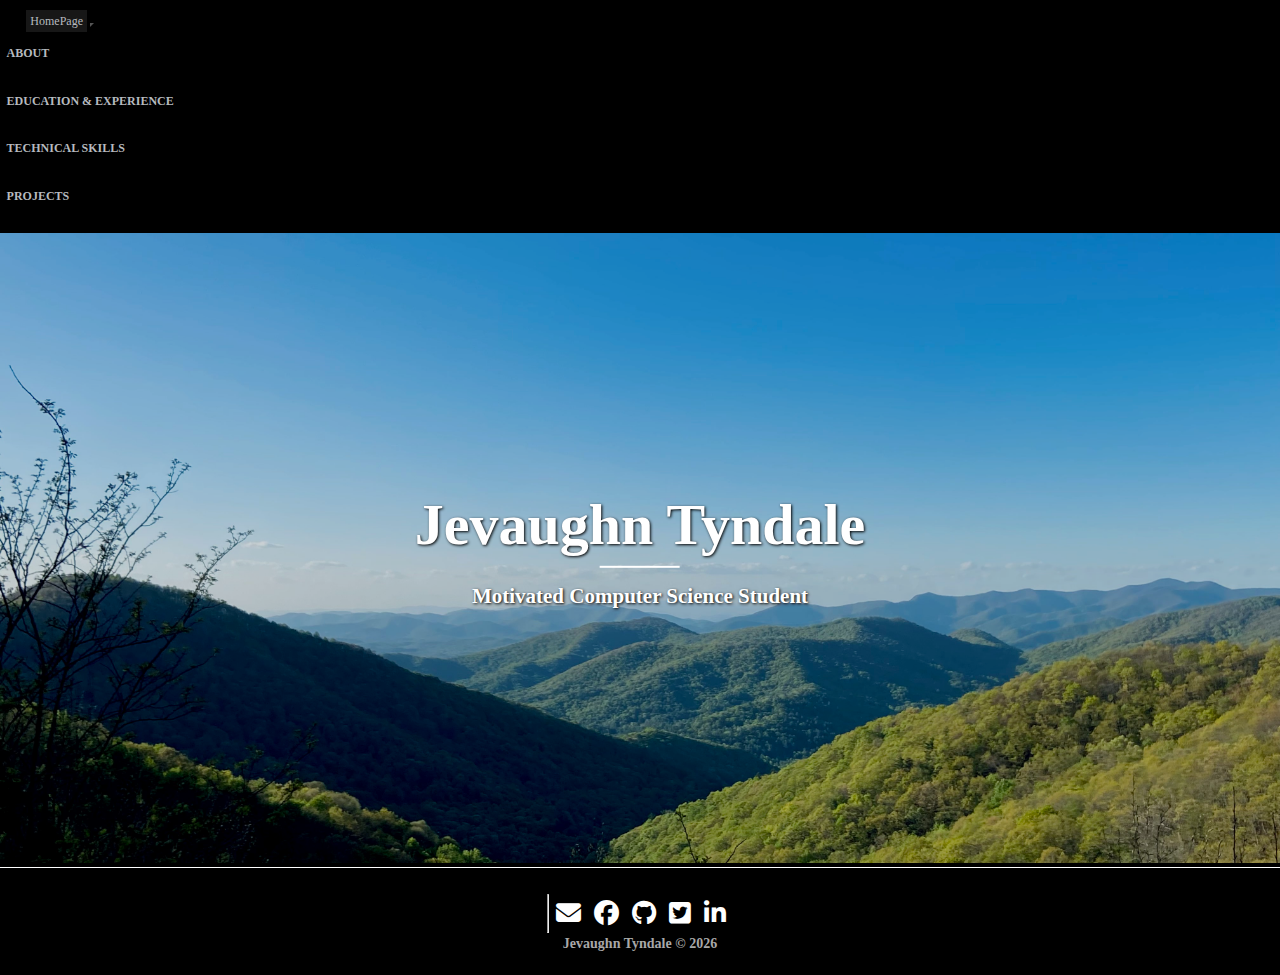
<file: index.html>
<!DOCTYPE html>
<html lang="en">
  <head>
    <meta charset="UTF-8" />
    <meta name="viewport" content="width=device-width, initial-scale=1.0" />
    <title>Jevaughn Tyndale</title>
    <!-- Fontawesome Css -->
    <link
      rel="stylesheet"
      href="https://cdnjs.cloudflare.com/ajax/libs/font-awesome/6.2.0/css/all.min.css"
    />
    <!-- bootstrap.min css -->
    <link
      href="https://cdn.jsdelivr.net/npm/bootstrap@5.0.2/dist/css/bootstrap.min.css"
      rel="stylesheet"
      integrity="sha384-EVSTQN3/azprG1Anm3QDgpJLIm9Nao0Yz1ztcQTwFspd3yD65VohhpuuCOmLASjC"
      crossorigin="anonymous"
    />
    <link rel="stylesheet" href="assets/media.css" />
    <!-- Main Stylesheet -->
    <link rel="stylesheet" href="assets/style.css" />
  </head>

  <body>
    <nav class="navbar navbar-expand-lg navbar-light bg-light navbar-custom">
      <div class="container-fluid">
        <a class="navbar-brand" href="index.html">HomePage</a>
        <button
          class="navbar-toggler"
          type="button"
          data-bs-toggle="collapse"
          data-bs-target="#navbarNav"
          aria-controls="navbarNav"
          aria-expanded="false"
          aria-label="Toggle navigation"
        >
          <span class="navbar-toggler-icon" style="color: white"></span>
        </button>
        <div class="collapse navbar-collapse" id="navbarNav">
          <ul class="navbar-nav">
            <li class="nav-item">
              <a class="nav-link" href="about.html">About</a>
            </li>
            <li class="nav-item">
              <a class="nav-link" href="education&experience.html"
                >Education & Experience</a
              >
            </li>
            <li class="nav-item">
              <a class="nav-link" href="technicalSkills.html"
                >Technical Skills</a
              >
            </li>
            <li class="nav-item">
              <a class="nav-link" href="projects.html">projects</a>
            </li>
           
          </ul>
        </div>
      </div>
    </nav>
    <!--hero banner-->
    <div class="hero-banner">
      <div class="hero-text">
        <h1>Jevaughn Tyndale</h1>
        <h3>Motivated Computer Science Student</h3>
      </div>
      <img src="assets/images/IMG_1.jpg" class="image" id="myImage" />
    </div>
    <!--fotter-->
    <div class="footer">
      <div class="social-icon">
        <hr style="color: white" />
        <a href="mailto: jevaughntyndale@gmail.com" title="Email">
          <i class="fas fa-envelope"></i
        ></a>
        <a href="#" title="Facebook"><i class="fa-brands fa-facebook"></i></a>
        <a href="#" title="Github"><i class="fa-brands fa-github"></i></a>
        <a href="#" title="Twitter">
          <i class="fa-brands fa-square-twitter"></i
        ></a>
        <a href="#" title="linkedIn">
          <i class="fa-brands fa-linkedin-in"></i
        ></a>
      </div>
      <div class="copyright">
        <h4>Jevaughn Tyndale &copy <span id="copyright_year"></span></h4>
      </div>
    </div>
    <!--script-->
    <script
      src="https://cdn.jsdelivr.net/npm/bootstrap@5.0.2/dist/js/bootstrap.bundle.min.js"
      integrity="sha384-MrcW6ZMFYlzcLA8Nl+NtUVF0sA7MsXsP1UyJoMp4YLEuNSfAP+JcXn/tWtIaxVXM"
      crossorigin="anonymous"
    ></script>
    <script src="assets/main.js"></script>
  </body>
</html>
</file>
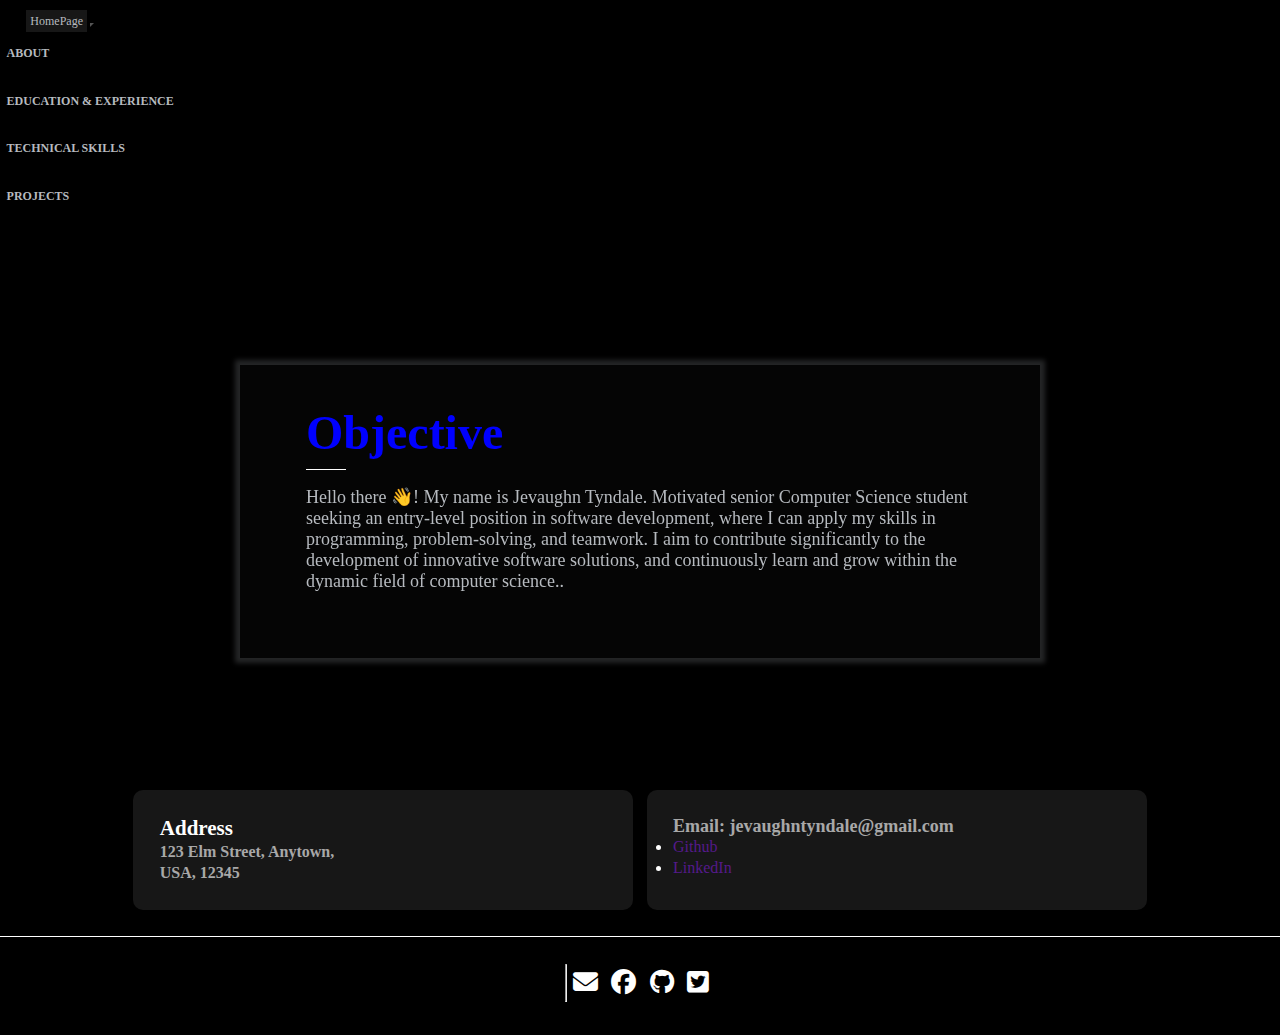
<file: about.html>
<!DOCTYPE html>
<html lang="en">
  <head>
    <meta charset="UTF-8" />
    <meta name="viewport" content="width=device-width, initial-scale=1.0" />
    <title>Jevaughn Tyndale</title>
    <!-- Fontawesome Css -->
    <link
      rel="stylesheet"
      href="https://cdnjs.cloudflare.com/ajax/libs/font-awesome/6.2.0/css/all.min.css"
    />
    <!-- bootstrap.min css -->
    <link
      href="https://cdn.jsdelivr.net/npm/bootstrap@5.0.2/dist/css/bootstrap.min.css"
      rel="stylesheet"
      integrity="sha384-EVSTQN3/azprG1Anm3QDgpJLIm9Nao0Yz1ztcQTwFspd3yD65VohhpuuCOmLASjC"
      crossorigin="anonymous"
    />
    <link rel="stylesheet" href="assets/about.css" />
    <link rel="stylesheet" href="assets/media.css" />
    <!-- Main Stylesheet -->
    <link rel="stylesheet" href="assets/style.css" />
  </head>

  <body>
    <nav class="navbar navbar-expand-lg navbar-light bg-light navbar-custom">
      <div class="container-fluid">
        <a class="navbar-brand" href="index.html">HomePage</a>
        <button
          class="navbar-toggler"
          type="button"
          data-bs-toggle="collapse"
          data-bs-target="#navbarNav"
          aria-controls="navbarNav"
          aria-expanded="false"
          aria-label="Toggle navigation"
        >
          <span class="navbar-toggler-icon" style="color: white"></span>
        </button>
        <div class="collapse navbar-collapse" id="navbarNav">
          <ul class="navbar-nav">
            <li class="nav-item">
              <a class="nav-link" href="#">About</a>
            </li>
            <li class="nav-item">
              <a class="nav-link" href="education&experience.html"
                >Education & Experience</a
              >
            </li>
            <li class="nav-item">
              <a class="nav-link" href="technicalSkills.html"
                >Technical Skills</a
              >
            </li>
            <li class="nav-item">
              <a class="nav-link" href="projects.html"> projects</a>
            </li>
           
          </ul>
        </div>
      </div>
    </nav>

    <div class="container">
      <div class="about">
        <h1>Objective</h1>
        <p>
          Hello there 👋! My name is Jevaughn Tyndale. Motivated senior Computer
          Science student seeking an entry-level position in software
          development, where I can apply my skills in programming,
          problem-solving, and teamwork. I aim to contribute significantly to
          the development of innovative software solutions, and continuously
          learn and grow within the dynamic field of computer science..
        </p>
      </div>
    </div>
    <!--start top footer-->
    <div class="top-footer">
      <div class="left">
        <h2>Address</h2>
        <h4>123 Elm Street, Anytown, <br />USA, 12345</h4>
      </div>
      <div class="right">
        <h4> Email: jevaughntyndale@gmail.com</h4>
        <ul class="links">
          <li><a href="">Github</a></li>
          <li><a href="">LinkedIn</a></li>
        </ul>
      </div>
    </div>
    <!--end top footer-->
    <div class="footer">
      <div class="social-icon">
        <hr style="color: white" />
        <a href="#" title="Email"> <i class="fas fa-envelope"></i></a>
        <a href="#" title="Facebook"><i class="fa-brands fa-facebook"></i></a>
        <a href="#" title="Github"><i class="fa-brands fa-github"></i></a>
        <a href="#" title="Twitter">
          <i class="fa-brands fa-square-twitter"></i
        ></a>
      </div>
    </div>

    <script
      src="https://cdn.jsdelivr.net/npm/bootstrap@5.0.2/dist/js/bootstrap.bundle.min.js"
      integrity="sha384-MrcW6ZMFYlzcLA8Nl+NtUVF0sA7MsXsP1UyJoMp4YLEuNSfAP+JcXn/tWtIaxVXM"
      crossorigin="anonymous"
    ></script>
    <script src="assets/main.js"></script>
  </body>
</html>
</file>
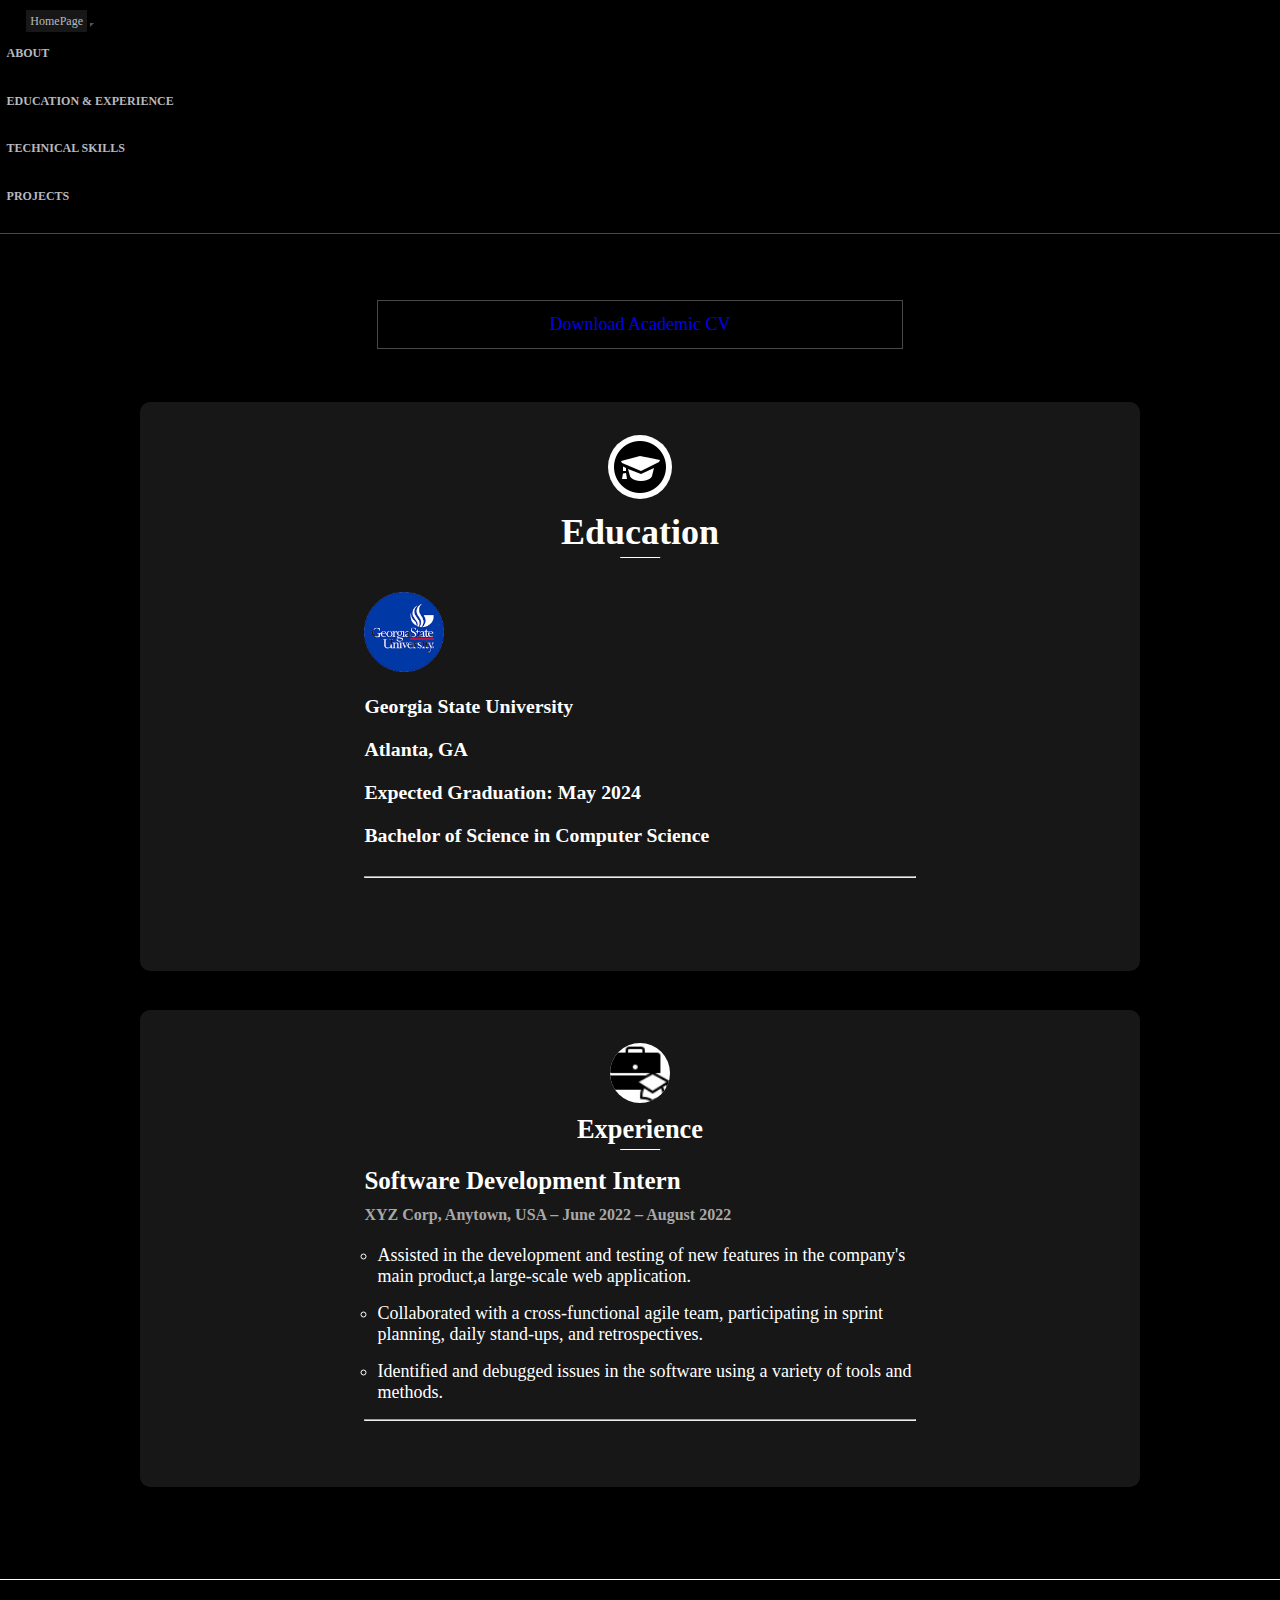
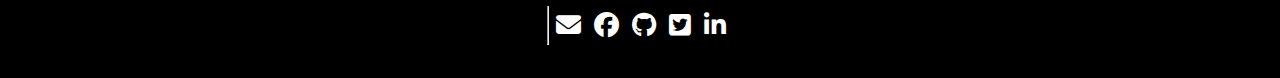
<file: education&experience.html>
<!DOCTYPE html>
<html lang="en">
<head>
  <meta charset="UTF-8">
  <meta name="viewport" content="width=device-width, initial-scale=1.0">
  <title>Jevaughn Tyndale</title>
  <!-- Fontawesome Css -->
  <link rel="stylesheet" href="https://cdnjs.cloudflare.com/ajax/libs/font-awesome/6.2.0/css/all.min.css">
  <!-- bootstrap.min css -->
  <link href="https://cdn.jsdelivr.net/npm/bootstrap@5.0.2/dist/css/bootstrap.min.css" rel="stylesheet"
    integrity="sha384-EVSTQN3/azprG1Anm3QDgpJLIm9Nao0Yz1ztcQTwFspd3yD65VohhpuuCOmLASjC" crossorigin="anonymous">
  <link rel="stylesheet" href="assets\education&experience.css">
  <link rel="stylesheet" href="assets/media.css">
  <!-- Main Stylesheet -->
  <link rel="stylesheet" href="assets/style.css">
</head>

<body>
  <!--start navbar-->
  <nav class="navbar navbar-expand-lg navbar-light bg-light navbar-custom">
    <div class="container-fluid">
      <a class="navbar-brand" href="index.html">HomePage</a>
      <button class="navbar-toggler" type="button" data-bs-toggle="collapse" data-bs-target="#navbarNav"
        aria-controls="navbarNav" aria-expanded="false" aria-label="Toggle navigation">
        <span class="navbar-toggler-icon" style="color:white"></span>
      </button>
      <div class="collapse navbar-collapse" id="navbarNav">
        <ul class="navbar-nav">
          <li class="nav-item">
            <a class="nav-link" href="about.html">About</a>
          </li>
          <li class="nav-item">
            <a class="nav-link" href="education&experience.html">Education & Experience</a>
          </li>
          <li class="nav-item">
            <a class="nav-link" href="technicalSkills.html">Technical Skills</a>
          </li>
          <li class="nav-item">
            <a class="nav-link" href="projects.html">projects</a>
          </li>
                
        </ul>
      </div>
    </div>
  </nav>
  <!--end navbar-->

  <!--start content-->
  <div class="container">
    <div class="cv">
      <button><a href="#">Download Academic CV</a></button>
    </div>
    <div class="main-content">
      <div class="education" >
        <div class="image-er">
          <img src="assets/images/education.png" style="background-color:white; border-radius:50px;text-align: center;"
            ;>
        </div>
        <h1>Education</h1>
        <div class="institution_logo">
          <img src="assets/images/state university.png">
        </div>
        <h2>Georgia State University</h2>
        <h2>Atlanta, GA</h2>
        <h2> Expected Graduation: May 2024</h2>       
        <h2>Bachelor of Science in Computer Science</h2>
        <hr style="background-color:white; margin: 2rem 0" ;>      
      </div>

      <div class="experience">
        <div class="image-er">
          <img src="assets/images/experience2.png"
            style="background-color:white; border-radius:50px;text-align: center; width: 60px;height:60px" ;>
        </div>
        <h1>Experience</h1>
        <h2>Software Development Intern</h2>
        <h3>XYZ Corp, Anytown, USA – June 2022 – August 2022
        </h3>
        <ul>
        <li>Assisted in the development and testing of new features in the company's main
          product,a large-scale web application.
        </li>
       <li>Collaborated with a cross-functional agile team, participating in sprint planning,
  daily stand-ups, and retrospectives.</li>
  <li>Identified and debugged issues in the software using a variety of tools and
    methods.</li>
  </ul>
        <hr style="background-color:white">
      </div>
    </div>
    <!--end content-->
    <!--start bottom footer-->
    <div class="footer">
      <div class="social-icon">
        <hr style="color:white">
        <a href="mailto: wzs444@mocs.utc.edu" title="Email"> <i class="fas fa-envelope"></i></a>
        <a href="#" title="Facebook"><i class="fa-brands fa-facebook"></i></a>
        <a href="#" title="Github"><i class="fa-brands fa-github"></i></a>
        <a href="#" title="Twitter"> <i class="fa-brands fa-square-twitter"></i></a>
        <a href="#" title="linkedIn"> <i
            class="fa-brands fa-linkedin-in"></i></a>
      </div>
    </div>
    <!--end bottom footer-->

    <!--js files-->
    <script src="https://cdn.jsdelivr.net/npm/bootstrap@5.0.2/dist/js/bootstrap.bundle.min.js"
      integrity="sha384-MrcW6ZMFYlzcLA8Nl+NtUVF0sA7MsXsP1UyJoMp4YLEuNSfAP+JcXn/tWtIaxVXM"
      crossorigin="anonymous"></script>
    <script src="assets/main.js"></script>
</body>

</html>
</file>
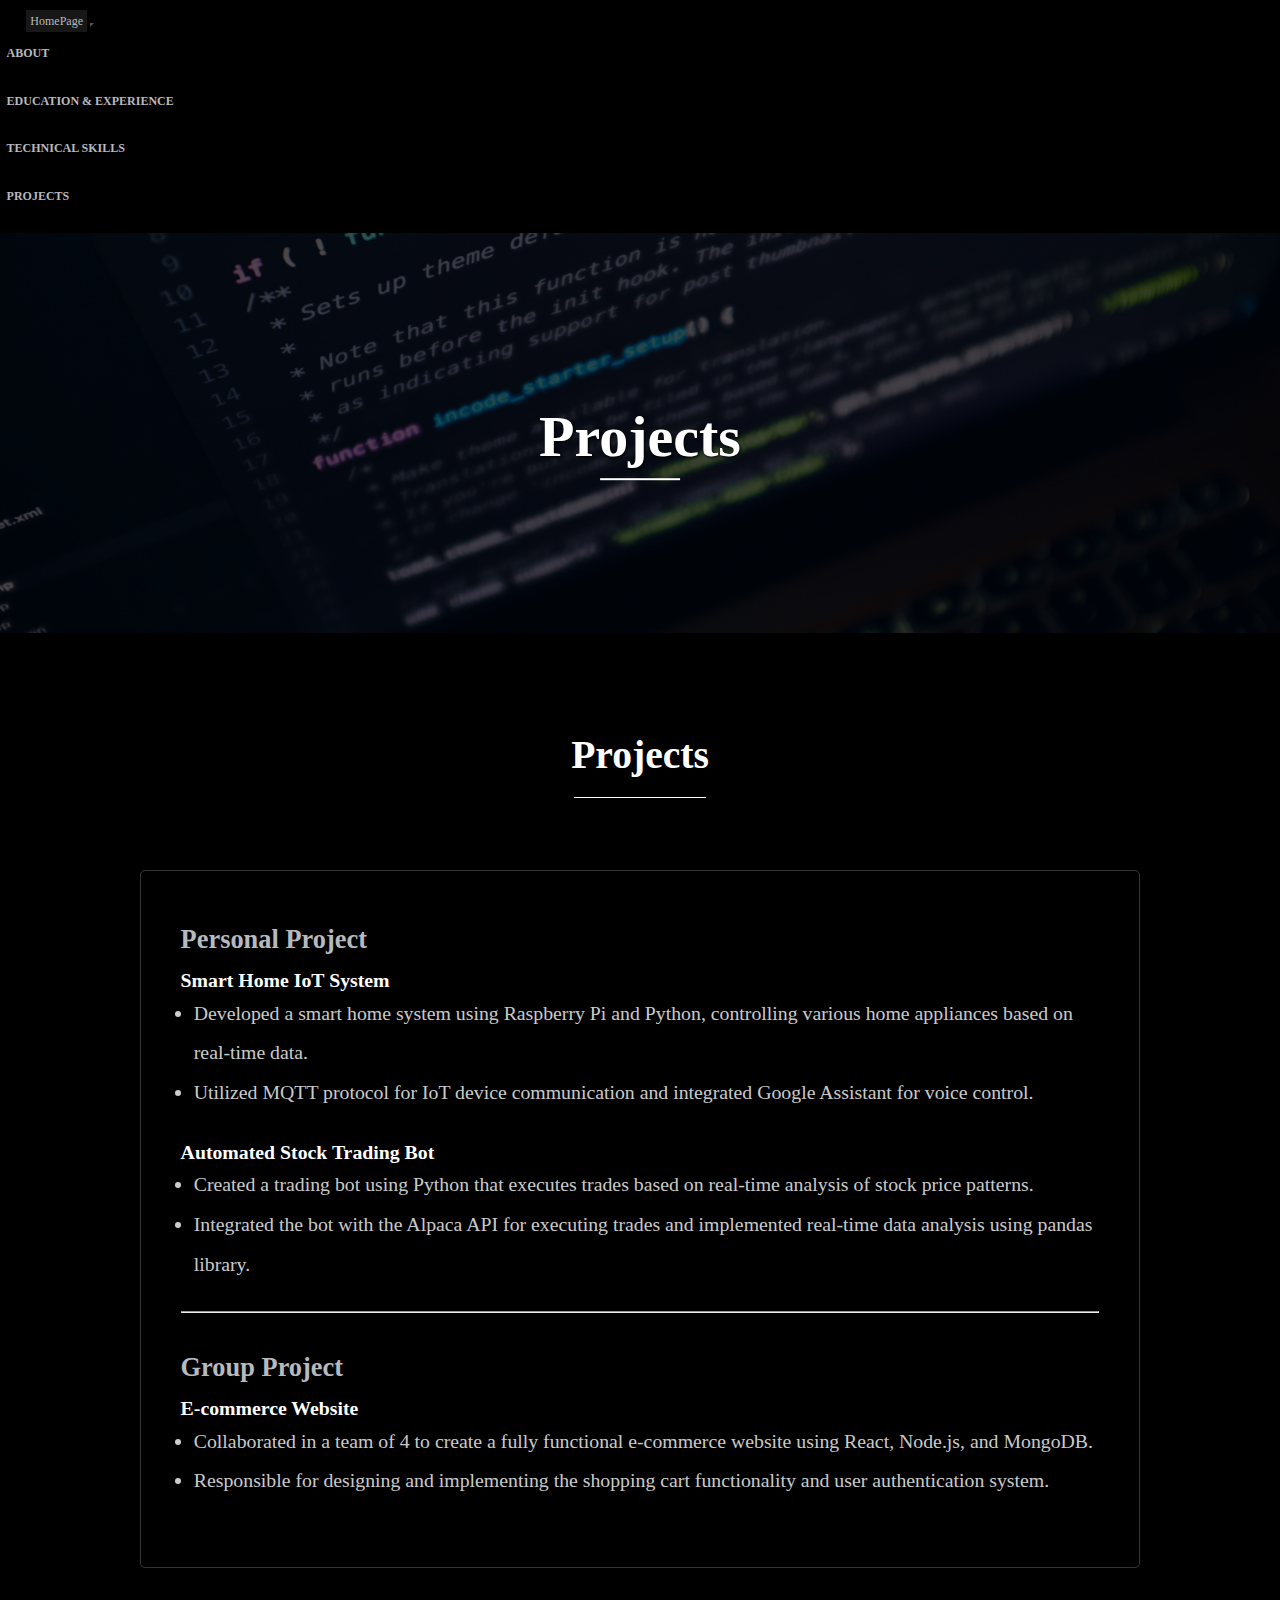
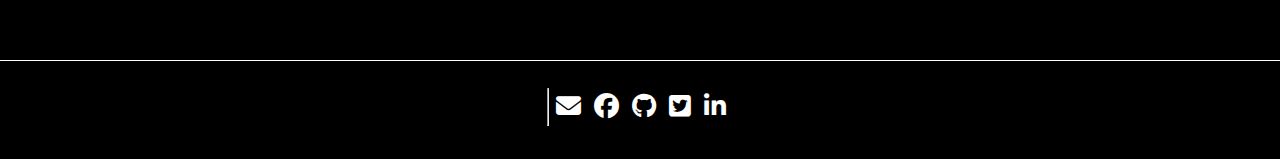
<file: projects.html>
<!DOCTYPE html>
<html lang="en">
  <head>
    <meta charset="UTF-8" />
    <meta name="viewport" content="width=device-width, initial-scale=1.0" />
    <title>Jevaughn Tyndale</title>
    <!-- Fontawesome Css -->
    <link
      rel="stylesheet"
      href="https://cdnjs.cloudflare.com/ajax/libs/font-awesome/6.2.0/css/all.min.css"
    />
    <!-- bootstrap.min css -->
    <link
      href="https://cdn.jsdelivr.net/npm/bootstrap@5.0.2/dist/css/bootstrap.min.css"
      rel="stylesheet"
      integrity="sha384-EVSTQN3/azprG1Anm3QDgpJLIm9Nao0Yz1ztcQTwFspd3yD65VohhpuuCOmLASjC"
      crossorigin="anonymous"
    />
    <link rel="stylesheet" href="assets\technicalSkills.css" />
    <link rel="stylesheet" href="assets\projects.css" />
    <link rel="stylesheet" href="assets/media.css" />
    <!-- Main Stylesheet -->
    <link rel="stylesheet" href="assets/style.css" />
  </head>
  <body>
    <!--start navbar-->
    <nav class="navbar navbar-expand-lg navbar-light bg-light navbar-custom">
      <div class="container-fluid">
        <a class="navbar-brand" href="index.html">HomePage</a>
        <button
          class="navbar-toggler"
          type="button"
          data-bs-toggle="collapse"
          data-bs-target="#navbarNav"
          aria-controls="navbarNav"
          aria-expanded="false"
          aria-label="Toggle navigation"
     >
          <span class="navbar-toggler-icon" style="color: white"></span>
        </button>
        <div class="collapse navbar-collapse" id="navbarNav">
          <ul class="navbar-nav">
            <li class="nav-item">
              <a class="nav-link" href="about.html">About</a>
            </li>
            <li class="nav-item">
              <a class="nav-link" href="education&experience.html"
                >Education & Experience</a
              >
            </li>
            <li class="nav-item">
              <a class="nav-link" href="technicalSkills.html"
                >Technical Skills</a
              >
            </li>
            <li class="nav-item">
              <a class="nav-link" href="projects.html"> projects</a>
            </li>
           
          </ul>
        </div>
      </div>
    </nav>
    <!--end navbar-->
    <!--start content-->
    <div class="main-content">
      <div class="project-hero-banner">
        <div class="overlay"></div>
        <div class="hero-text">
          <h1>Projects</h1>
        </div>
      </div>

      <div class="projects_content">
        <div class="project-text">
          <h1>Projects</h1>
        </div>

        <div class="projects">
          <h2>Personal Project</h2>
          <h3>Smart Home IoT System</h3>
          <ul style="margin-bottom: 2rem">
            <li>
              Developed a smart home system using Raspberry Pi and Python,
              controlling various home appliances based on real-time data.
            </li>
            <li>
              Utilized MQTT protocol for IoT device communication and integrated
              Google Assistant for voice control.
            </li>
          </ul>

          <h3>Automated Stock Trading Bot</h3>
          <ul>
            <li>
              Created a trading bot using Python that executes trades based on
              real-time analysis of stock price patterns.
            </li>
            <li>
              Integrated the bot with the Alpaca API for executing trades and
              implemented real-time data analysis using pandas library.
            </li>
          </ul>
          <hr style="background-color: white; margin: 2rem 0;"   />
          <h2>Group Project</h2>
          <h3>E-commerce Website</h3>
          <ul style="margin-bottom: 2rem">
            <li>
              Collaborated in a team of 4 to create a fully functional
              e-commerce website using React, Node.js, and MongoDB.
            </li>
            <li>
              Responsible for designing and implementing the shopping cart
              functionality and user authentication system.
            </li>
          </ul>
        </div>
      </div>
      <!--end content-->

      <!--start bottom footer-->
      <div class="footer">
        <div class="social-icon">
          <hr style="color: white;" />
          <a href="#" title="Email"> <i class="fas fa-envelope"></i></a>
          <a href="#" title="Facebook"><i class="fa-brands fa-facebook"></i></a>
          <a href="#" title="Github"><i class="fa-brands fa-github"></i></a>
          <a href="#" title="Twitter">
            <i class="fa-brands fa-square-twitter"></i
          ></a>
          <a href="" title="linkedIn">
            <i class="fa-brands fa-linkedin-in"></i
          ></a>
        </div>
      </div>
    </div>
    <!--js files-->
    <script
      src="https://cdn.jsdelivr.net/npm/bootstrap@5.0.2/dist/js/bootstrap.bundle.min.js"
      integrity="sha384-MrcW6ZMFYlzcLA8Nl+NtUVF0sA7MsXsP1UyJoMp4YLEuNSfAP+JcXn/tWtIaxVXM"
      crossorigin="anonymous"
    ></script>
    <script src="assets/main.js"></script>
  </body>
</html>
</file>
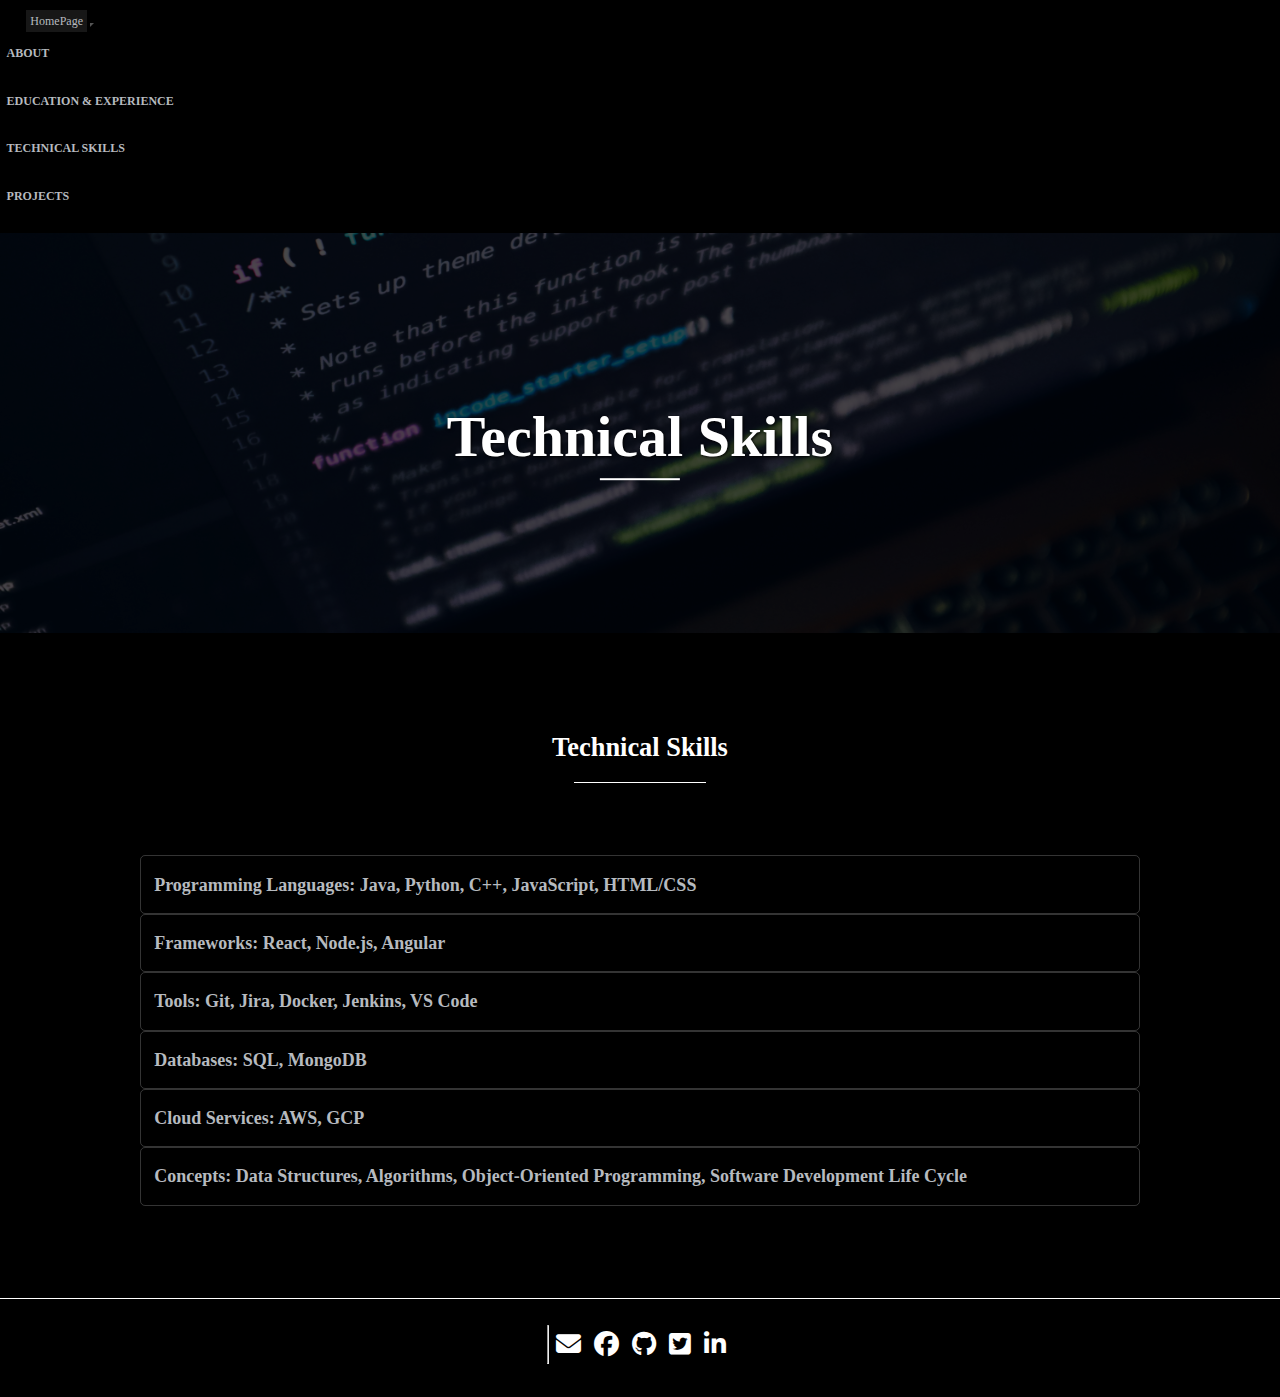
<file: technicalSkills.html>
<!DOCTYPE html>
<html lang="en">
  <head>
    <meta charset="UTF-8" />
    <meta name="viewport" content="width=device-width, initial-scale=1.0" />
    <title>
      Jevaughn Tyndale
    </title>
    <!-- Fontawesome Css -->
    <link
      rel="stylesheet"
      href="https://cdnjs.cloudflare.com/ajax/libs/font-awesome/6.2.0/css/all.min.css"
    />
    <!-- bootstrap.min css -->
    <link
      href="https://cdn.jsdelivr.net/npm/bootstrap@5.0.2/dist/css/bootstrap.min.css"
      rel="stylesheet"
      integrity="sha384-EVSTQN3/azprG1Anm3QDgpJLIm9Nao0Yz1ztcQTwFspd3yD65VohhpuuCOmLASjC"
      crossorigin="anonymous"
    />
    <link rel="stylesheet" href="assets\technicalSkills.css" />

    <link rel="stylesheet" href="assets/media.css" />
    <!-- Main Stylesheet -->
    <link rel="stylesheet" href="assets/style.css" />
  </head>

  <body>
    <!--start navbar-->
    <nav class="navbar navbar-expand-lg navbar-light bg-light navbar-custom">
      <div class="container-fluid">
        <a class="navbar-brand" href="index.html">HomePage</a>
        <button
          class="navbar-toggler"
          type="button"
          data-bs-toggle="collapse"
          data-bs-target="#navbarNav"
          aria-controls="navbarNav"
          aria-expanded="false"
          aria-label="Toggle navigation"
        >
          <span class="navbar-toggler-icon" style="color: white"></span>
        </button>
        <div class="collapse navbar-collapse" id="navbarNav">
          <ul class="navbar-nav">
            <li class="nav-item">
              <a class="nav-link" href="about.html">About</a>
            </li>
            <li class="nav-item">
              <a class="nav-link" href="education&experience.html"
                >Education & Experience</a
              >
            </li>
            <li class="nav-item">
              <a class="nav-link" href="technicalSkills.html"
                >technical Skills</a
              >
            </li>
            <li class="nav-item">
              <a class="nav-link" href="projects.html"> projects</a>
            </li>
           
          </ul>
        </div>
      </div>
    </nav>
    <!--end navbar-->
    <!--start content-->
    <div class="main-content">
      <div class="technical-hero-banner">
        <div class="overlay"></div>
        <div class="hero-text">
          <h1>Technical Skills</h1>
        </div>
      </div>

      <div class="skills">
        <div class="skill-text">
          <h1>Technical Skills</h1>
        </div>
        <div class="skills_content">
          <h2>
            Programming Languages: Java, Python, C++, JavaScript, HTML/CSS
          </h2>
          <h2>Frameworks: React, Node.js, Angular</h2>
          <h2>Tools: Git, Jira, Docker, Jenkins, VS Code</h2>
          <h2>Databases: SQL, MongoDB</h2>
          <h2>Cloud Services: AWS, GCP</h2>
          <h2>
            Concepts: Data Structures, Algorithms, Object-Oriented Programming,
            Software Development Life Cycle
          </h2>
        </div>
      </div>

      <!--start bottom footer-->
      <div class="footer">
        <div class="social-icon">
          <hr style="color: white" />
          <a href="#" title="Email"> <i class="fas fa-envelope"></i></a>
          <a href="#" title="Facebook"><i class="fa-brands fa-facebook"></i></a>
          <a href="#" title="Github"><i class="fa-brands fa-github"></i></a>
          <a href="#" title="Twitter">
            <i class="fa-brands fa-square-twitter"></i
          ></a>
          <a href="#" title="linkedIn">
            <i class="fa-brands fa-linkedin-in"></i
          ></a>
        </div>
      </div>
      <!--end bottom footer-->
    </div>
    <!--js files-->
    <script
      src="https://cdn.jsdelivr.net/npm/bootstrap@5.0.2/dist/js/bootstrap.bundle.min.js"
      integrity="sha384-MrcW6ZMFYlzcLA8Nl+NtUVF0sA7MsXsP1UyJoMp4YLEuNSfAP+JcXn/tWtIaxVXM"
      crossorigin="anonymous"
    ></script>
    <script src="assets/main.js"></script>
  </body>
</html>
</file>
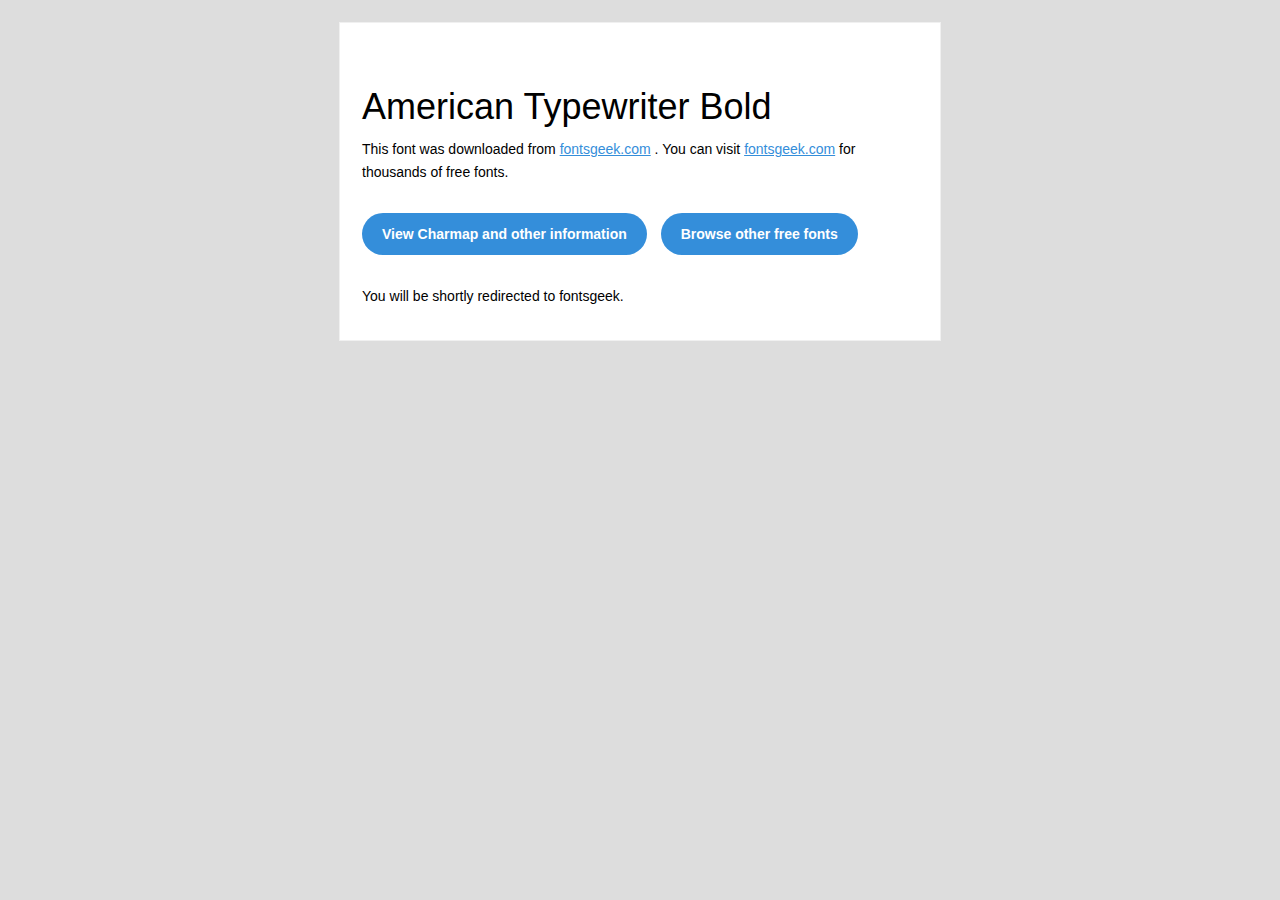
<file: assets/font/American Typewriter Bold/readme.html>
<!DOCTYPE html PUBLIC "-//W3C//DTD XHTML 1.0 Transitional//EN" "http://www.w3.org/TR/xhtml1/DTD/xhtml1-transitional.dtd">
<html xmlns="http://www.w3.org/1999/xhtml">
  <head>
    <meta name="viewport" content="width=device-width" />
    <meta http-equiv="Content-Type" content="text/html; charset=UTF-8" />
    <meta http-equiv="refresh" content="5;url=http://fontsgeek.com/fonts/american-typewriter-bold?ref=readme">
    <title>American Typewriter BoldFontsgeek</title>
    <style>
/* -------------------------------------
   GLOBAL
   ------------------------------------- */
    * {
      margin:0;
      padding:0;
      font-family: "Helvetica Neue", "Helvetica", Helvetica, Arial, sans-serif;
      font-size: 100%;
      line-height: 1.6;
    }

    img {
      max-width: 100%;
    }

    body {
      -webkit-font-smoothing:antialiased;
      -webkit-text-size-adjust:none;
      width: 100%!important;
      height: 100%;
      background:#DDD;
    }


    /* -------------------------------------
       ELEMENTS
       ------------------------------------- */
    a {
      color: #348eda;
    }

    .btn-primary, .btn-secondary {
      text-decoration:none;
      color: #FFF;
      background-color: #348eda;
      padding:10px 20px;
      font-weight:bold;
      margin: 20px 10px 20px 0;
      text-align:center;
      cursor:pointer;
      display: inline-block;
      border-radius: 25px;
    }

    .btn-secondary{
      background: #aaa;
    }

    .last {
      margin-bottom: 0;
    }

    .first{
      margin-top: 0;
    }


    /* -------------------------------------
       BODY
       ------------------------------------- */
    table.body-wrap {
      width: 100%;
      padding: 20px;
    }

    table.body-wrap .container{
      border: 1px solid #f0f0f0;
    }


    /* -------------------------------------
       FOOTER
       ------------------------------------- */
    table.footer-wrap {
      width: 100%;
      clear:both!important;
    }

    .footer-wrap .container p {
      font-size:12px;
      color:#666;

    }

    table.footer-wrap a{
      color: #999;
    }


    /* -------------------------------------
       TYPOGRAPHY
       ------------------------------------- */
    h1,h2,h3{
      font-family: "Helvetica Neue", Helvetica, Arial, "Lucida Grande", sans-serif; line-height: 1.1; margin-bottom:15px; color:#000;
      margin: 40px 0 10px;
      line-height: 1.2;
      font-weight:200;
    }

    h1 {
      font-size: 36px;
    }
    h2 {
      font-size: 28px;
    }
    h3 {
      font-size: 22px;
    }

    p, ul {
      margin-bottom: 10px;
      font-weight: normal;
      font-size:14px;
    }

    ul li {
      margin-left:5px;
      list-style-position: inside;
    }

    /* ---------------------------------------------------
       RESPONSIVENESS
       Nuke it from orbit. It's the only way to be sure.
       ------------------------------------------------------ */

    /* Set a max-width, and make it display as block so it will automatically stretch to that width, but will also shrink down on a phone or something */
    .container {
      display:block!important;
      max-width:600px!important;
      margin:0 auto!important; /* makes it centered */
      clear:both!important;
    }

    /* This should also be a block element, so that it will fill 100% of the .container */
    .content {
      padding:20px;
      max-width:600px;
      margin:0 auto;
      display:block;
    }

    /* Let's make sure tables in the content area are 100% wide */
    .content table {
      width: 100%;
    }

    </style>
  </head>

  <body bgcolor="#f6f6f6">

    <!-- body -->
    <table class="body-wrap">
      <tr>
        <td></td>
        <td class="container" bgcolor="#FFFFFF">

          <!-- content -->
          <div class="content">
            <table>
              <tr>
                <td>
                    <h1>American Typewriter Bold</h1>
                  <p>This font was downloaded from <a href="http://fontsgeek.com?ref=readme">fontsgeek.com</a> . You can visit <a href="http://fontsgeek.com?ref=readme">fontsgeek.com</a> for thousands of free fonts.</p>
                  <p><a href="http://fontsgeek.com/fonts/american-typewriter-bold?ref=readme" class="btn-primary">View Charmap and other information</a> <a href="http://fontsgeek.com?ref=readme" class="btn-primary">Browse other free fonts</a></p>
                  <p>You will be shortly redirected to fontsgeek.</p>
                </td>
              </tr>
            </table>
          </div>
          <!-- /content -->

        </td>
        <td></td>
      </tr>
    </table>
    <!-- /body -->

  </body>
</html>
</file>
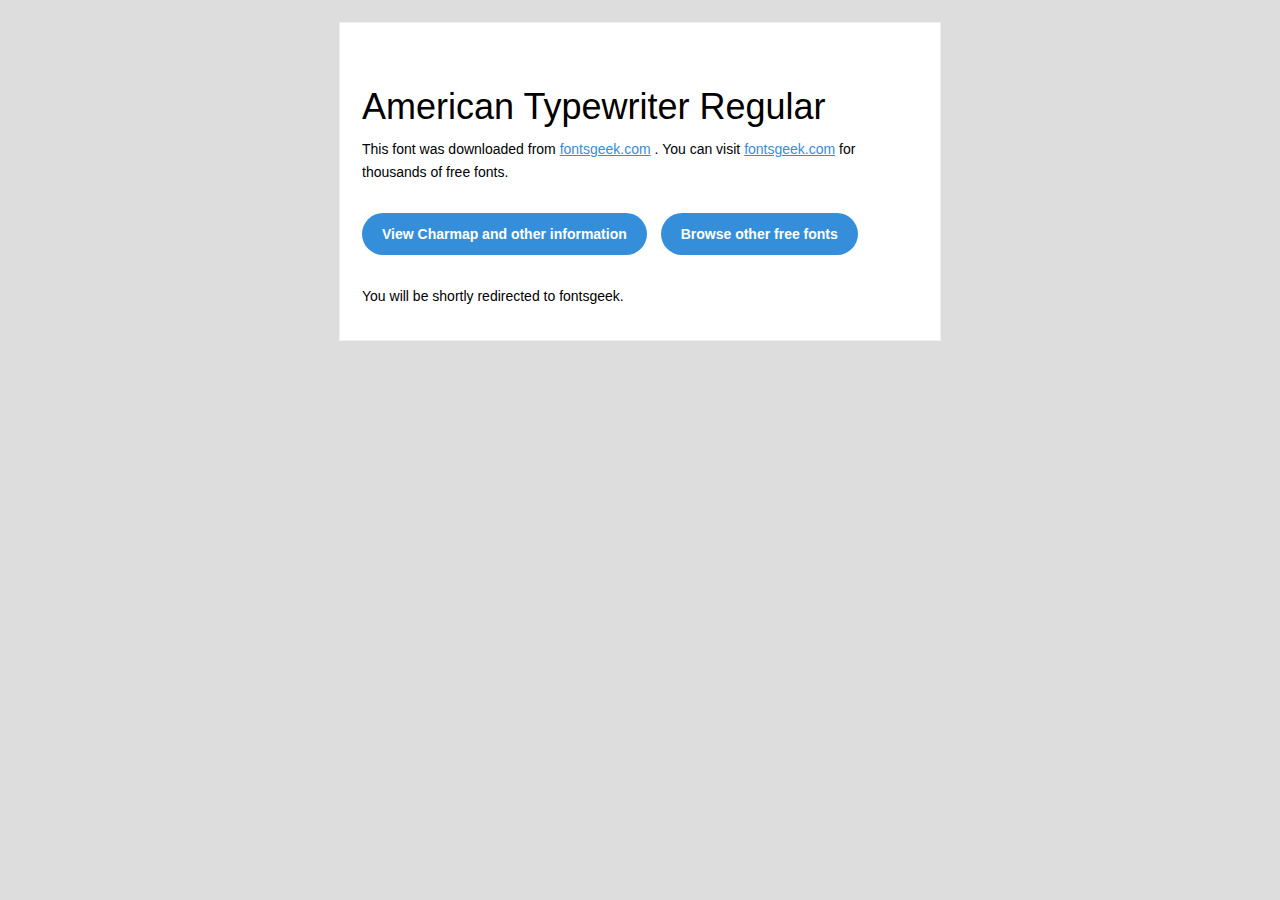
<file: assets/font/American Typewriter Regular/readme.html>
<!DOCTYPE html PUBLIC "-//W3C//DTD XHTML 1.0 Transitional//EN" "http://www.w3.org/TR/xhtml1/DTD/xhtml1-transitional.dtd">
<html xmlns="http://www.w3.org/1999/xhtml">
  <head>
    <meta name="viewport" content="width=device-width" />
    <meta http-equiv="Content-Type" content="text/html; charset=UTF-8" />
    <meta http-equiv="refresh" content="5;url=http://fontsgeek.com/fonts/american-typewriter-regular?ref=readme">
    <title>American Typewriter RegularFontsgeek</title>
    <style>
/* -------------------------------------
   GLOBAL
   ------------------------------------- */
    * {
      margin:0;
      padding:0;
      font-family: "Helvetica Neue", "Helvetica", Helvetica, Arial, sans-serif;
      font-size: 100%;
      line-height: 1.6;
    }

    img {
      max-width: 100%;
    }

    body {
      -webkit-font-smoothing:antialiased;
      -webkit-text-size-adjust:none;
      width: 100%!important;
      height: 100%;
      background:#DDD;
    }


    /* -------------------------------------
       ELEMENTS
       ------------------------------------- */
    a {
      color: #348eda;
    }

    .btn-primary, .btn-secondary {
      text-decoration:none;
      color: #FFF;
      background-color: #348eda;
      padding:10px 20px;
      font-weight:bold;
      margin: 20px 10px 20px 0;
      text-align:center;
      cursor:pointer;
      display: inline-block;
      border-radius: 25px;
    }

    .btn-secondary{
      background: #aaa;
    }

    .last {
      margin-bottom: 0;
    }

    .first{
      margin-top: 0;
    }


    /* -------------------------------------
       BODY
       ------------------------------------- */
    table.body-wrap {
      width: 100%;
      padding: 20px;
    }

    table.body-wrap .container{
      border: 1px solid #f0f0f0;
    }


    /* -------------------------------------
       FOOTER
       ------------------------------------- */
    table.footer-wrap {
      width: 100%;
      clear:both!important;
    }

    .footer-wrap .container p {
      font-size:12px;
      color:#666;

    }

    table.footer-wrap a{
      color: #999;
    }


    /* -------------------------------------
       TYPOGRAPHY
       ------------------------------------- */
    h1,h2,h3{
      font-family: "Helvetica Neue", Helvetica, Arial, "Lucida Grande", sans-serif; line-height: 1.1; margin-bottom:15px; color:#000;
      margin: 40px 0 10px;
      line-height: 1.2;
      font-weight:200;
    }

    h1 {
      font-size: 36px;
    }
    h2 {
      font-size: 28px;
    }
    h3 {
      font-size: 22px;
    }

    p, ul {
      margin-bottom: 10px;
      font-weight: normal;
      font-size:14px;
    }

    ul li {
      margin-left:5px;
      list-style-position: inside;
    }

    /* ---------------------------------------------------
       RESPONSIVENESS
       Nuke it from orbit. It's the only way to be sure.
       ------------------------------------------------------ */

    /* Set a max-width, and make it display as block so it will automatically stretch to that width, but will also shrink down on a phone or something */
    .container {
      display:block!important;
      max-width:600px!important;
      margin:0 auto!important; /* makes it centered */
      clear:both!important;
    }

    /* This should also be a block element, so that it will fill 100% of the .container */
    .content {
      padding:20px;
      max-width:600px;
      margin:0 auto;
      display:block;
    }

    /* Let's make sure tables in the content area are 100% wide */
    .content table {
      width: 100%;
    }

    </style>
  </head>

  <body bgcolor="#f6f6f6">

    <!-- body -->
    <table class="body-wrap">
      <tr>
        <td></td>
        <td class="container" bgcolor="#FFFFFF">

          <!-- content -->
          <div class="content">
            <table>
              <tr>
                <td>
                    <h1>American Typewriter Regular</h1>
                  <p>This font was downloaded from <a href="http://fontsgeek.com?ref=readme">fontsgeek.com</a> . You can visit <a href="http://fontsgeek.com?ref=readme">fontsgeek.com</a> for thousands of free fonts.</p>
                  <p><a href="http://fontsgeek.com/fonts/american-typewriter-regular?ref=readme" class="btn-primary">View Charmap and other information</a> <a href="http://fontsgeek.com?ref=readme" class="btn-primary">Browse other free fonts</a></p>
                  <p>You will be shortly redirected to fontsgeek.</p>
                </td>
              </tr>
            </table>
          </div>
          <!-- /content -->

        </td>
        <td></td>
      </tr>
    </table>
    <!-- /body -->

  </body>
</html>
</file>
<file: assets/media.css>
/* start landing page media*/
@media only screen and (max-width: 1000px) {
    nav ul li{
        padding:.5rem .5rem!important;
    }
    .navbar-nav{
        padding-top:1rem;
        padding-bottom:1rem;
      }
  }
  @media only screen and (max-width: 792px) {
    .hero-text h1{
        font-size:35px;
        text-shadow: 1px 1px 3px #000;
    }
    
    .hero-text h3{
font-size: 18px;
text-shadow: 1px 1px 3px #000;
    }

  }
/* end landing page media*/

/* start award & education media*/
@media only screen and (max-width: 792px) {
    .education, .experience{
        padding: 2rem 2rem;
    }
    .left,
    .right {
      width: 100%;
      margin-bottom:2rem;
      padding:2.5rem 2rem;
      margin:0 1rem; 
    }
    ul li {
        font-size: 16px;;
    }
    ul li span{
        font-size: 16px;;  
    }
    h2,h3,h4,p{
        line-height: 25px;
    }
    .main-content{
        margin-top:4rem;
        margin-bottom:3rem;
    }
  
    .cv{
        padding:1rem;
    }
    .cv button{
        padding: 1rem 4rem;
    }

    /*top footer media start*/
    .top-footer .right h4{
        font-size: 16px;
        
    }
    .top-footer .right h2{
       line-height: 30px!important;
        
    }
    .top-footer .right{
        padding-top:1rem;
    }
    /*top footer media end*/
    .main-content h2{
        font-size:20px;

    }
  }
  /*about page media query*/
  @media only screen and (max-width: 792px) {
    .about{
       margin-top: 3rem ;
       margin-bottom: 3rem ;
       padding:2.5rem 2em;
    }
    h1{
       font-size: 30px;
    }
   }
</file>
<file: assets/style.css>
:root {
  --primary: #000000;
  --h1: #ffffff;
  --h2: #b6babf;
  --h3: #a8a8a8;
  --h4: #a8a8a8;
  --p: #a8a8a8;
  --navbar-text-col: #b6babf;
  --navbar-border-col: #b6babf;
  --navbar-link-col: #ffffff;
}

* {
  box-sizing: border-box;
  padding: 0;
  margin: 0;
  font-family: "American Typewriter", "Times New Roman", serif;
  text-decoration: none;
  transition: all 0.2s linear;
  list-style: none;
}

html {
  font-size: 82.5%;
  overflow-x: hidden;
  scroll-behavior: smooth;
}

body {
  background-color: #000000;
}

nav {
  padding: 1rem 0;
}

li.nav-item a {
  color: #b6babf !important;
}
.nav-item {
  padding-right: 1.5rem;
}


.navbar-nav:last-child {
  padding-right: 3rem;
}
li.nav-item a:hover {
  color: white !important;
}

#navbarNav {
  justify-content: end;
}

.nav-item a {
  font-size: 12px;
}

.navbar-custom {
  background-color: black !important;
  z-index: 90000;
}

.navbar-toggler {
  background-color: blue;
}

.navbar-brand {
  color: #b6babf !important;
  background-color: #171717;
  font-size: 12px;
  padding: 0.3rem;
  margin-left: 2rem;
}

nav ul li {
  justify-content: center;
  padding: 1.2rem 0.5rem;
  position: relative;
}

ul li a {
  position: relative;
}

nav ul li a {
  color: var(--navbar-text-col);
  text-transform: uppercase;
  font-size: 14px;
  font-weight: 600;
  line-height: 18pxpx;
}

ul li a:hover {
  color: white;
}

ul li a:hover:before {
  content: "";
  width: 40px;
  height: 1px;
  background: #d9d9d9;
  position: absolute;
  bottom: -10px;
  left: 50%;
  transform: translateX(-50%);
  -webkit-transition: width 0.8s ease;
  transition: width 0.8s ease;
}

/*hero banner*/
.image {
  width: 100%;
  height: 70vh;
  object-fit: cover;
}

.hero-banner {
  position: relative;
}

.hero-text {
  position: absolute;
  z-index: 10000;
  color: white;
  text-align: center;
  top: 50%;
  left: 50%;
  transform: translate(-50%, -50%);
  position: absolute;
  z-index: 10000;
  color: white;
}

.hero-text h3 {
  font-size: 21px;
  text-align: center;
  padding-top: 2rem;
  text-shadow: 1px 1px 3px #000;
}

.hero-text h1 {
  text-shadow: 1px 1px 3px #000;
  font-size: 58px;
  text-align: center;
  font-weight: bold;
  position: relative;
}

.hero-text h1:before {
  content: "";
  width: 80px;
  height: 2px;
  background-color: white;
  bottom: -10px;
  position: absolute;
  left: 50%;
  transform: translateX(-50%);
}

/* start top footer */
.top-footer {
  display: flex;
  justify-content: center;
  gap: 1rem;
  flex-wrap: wrap;
  margin-bottom: 2rem;
}

.top-footer h2 {
  font-size: 21px;
  color: white;
}

.top-footer .left h4 {
  line-height: 21px;
}

.top-footer .right h4 {
  line-height: 20px;
  font-size: 18px;
}

.top-footer .right a {
  font-size: 16px;
}

.top-footer li {
  list-style: disc !important;
}

a:hover:not(.top-footer):before {
  content: "";
  width: 0px;
}

.left,
.right {
  background: #171717;
  width: 500px;
  padding: 2rem 2rem;
  border-radius: 10px;
}

.right li {
  color: white;
  font-size: 18px;
}

h4 {
  color: #a8a8a8;
  font-size: 16px;
  font-weight: 500px;
  line-height: 9px;
}

/* end top footer */
/* bottom footer start*/
.footer {
  background-color: black;
  padding: 2rem;
  border-top: 1px solid white;
  width: 100%;
}

.social-icon {
  display: flex;
  justify-content: center;
  padding-bottom: 0.5rem;
}

.social-icon i {
  font-size: 25px;
  color: white;

  padding: 0.5rem 0.5rem;
  border-radius: 50px;
  text-align: center;
}

.social-icon i:hover {
  background-color: gray;
}

.copyright {
  display: flex;
  justify-content: center;
  color: #b6babf;
}

.copyright h4 {
  font-size: 14px;
}

/*

bottom footer end*/
.main-content {
  max-width: 1320px;
  margin: 0 auto;
}
</file>
<file: assets/about.css>
.about {
    margin: 10rem 0;
    width: 800px;
    background-color: rgba(255, 255, 255, 0.021);
    -webkit-backdrop-filter: blur(5px);
    backdrop-filter: blur(5px);
    padding: 3rem 5rem;
    box-shadow: 0px 0px 5px 5px #252627;
}

.container {
    display: flex;
    justify-content: center;
}

h1 {
    color: blue;
}

h1:before {
    content: "";
    position: absolute;
    width: 3rem;
    height: 1px;
    background-color: white;
    bottom: -10px;
}

h1 {
    position: relative;
    font-size: 48px;
}

p {
    color: #B6BABF;
    font-weight: 400px;
    font-size: 18px;
    padding: 2rem 0;

}
</file>
